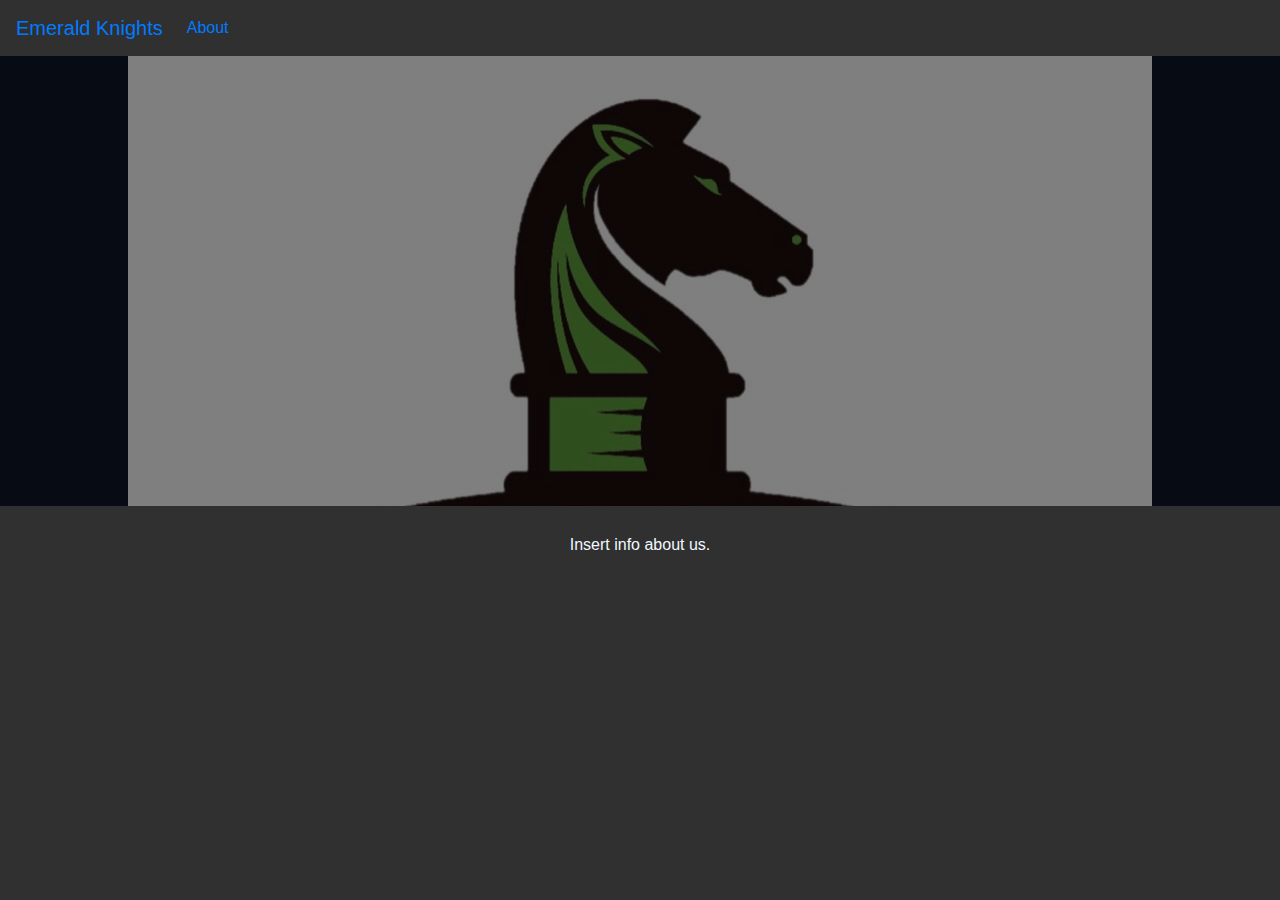
<file: about/index.html>
<!DOCTYPE html>
<html lang="en">
<head>
    <meta charset="UTF-8">

    <meta property="og:type" content="website">
    <meta property="og:title" content="About | Emerald Knights"/>
    <meta property="og:description" content="Official Website for FTC Team 10582, the Emerald Knights!"/>
    <meta property="og:url" content="https://emerald-knights.github.io"/>
    <meta property="og:site_name" content="Emerald Knights"/>
    <meta property="og:image" content="https://i.imgur.com/EzjcSun.png"/>

    <link rel="stylesheet" href="https://stackpath.bootstrapcdn.com/bootstrap/4.5.2/css/bootstrap.min.css"
          integrity="sha384-JcKb8q3iqJ61gNV9KGb8thSsNjpSL0n8PARn9HuZOnIxN0hoP+VmmDGMN5t9UJ0Z" crossorigin="anonymous">

    <link rel="stylesheet" href="../css/global.css"/>
    <link rel="stylesheet" href="../css/about.css"/>

    <title>About | Emerald Knights</title>
</head>
<body>

    <nav class="navbar navbar-expand-md">

        <a class="navbar-brand" href="..">Emerald Knights</a>

        <button class="navbar-toggler" type="button" data-toggle="collapse" data-target="#menu">
            <span class="navbar-toggler-icon"></span>
        </button>

        <div class="collapse navbar-collapse" id="menu">
            <ul class="navbar-nav">
                <li class="nav-item">
                    <a class="nav-link" href="#">
                        About
                    </a>
                </li>
            </ul>
        </div>

    </nav>

    <div class="header">
        <span class="header-blur"></span>
        <div class="header-img">
            <img src="../res/img/ek-banner.JPG">
        </div>
    </div>

    <div class="content">
        <p>
            Insert info about us.
        </p>
    </div>

    <script src="https://stackpath.bootstrapcdn.com/bootstrap/4.5.2/js/bootstrap.min.js"
            integrity="sha384-B4gt1jrGC7Jh4AgTPSdUtOBvfO8shuf57BaghqFfPlYxofvL8/KUEfYiJOMMV+rV" crossorigin="anonymous"></script>

</body>
</html>
</file>
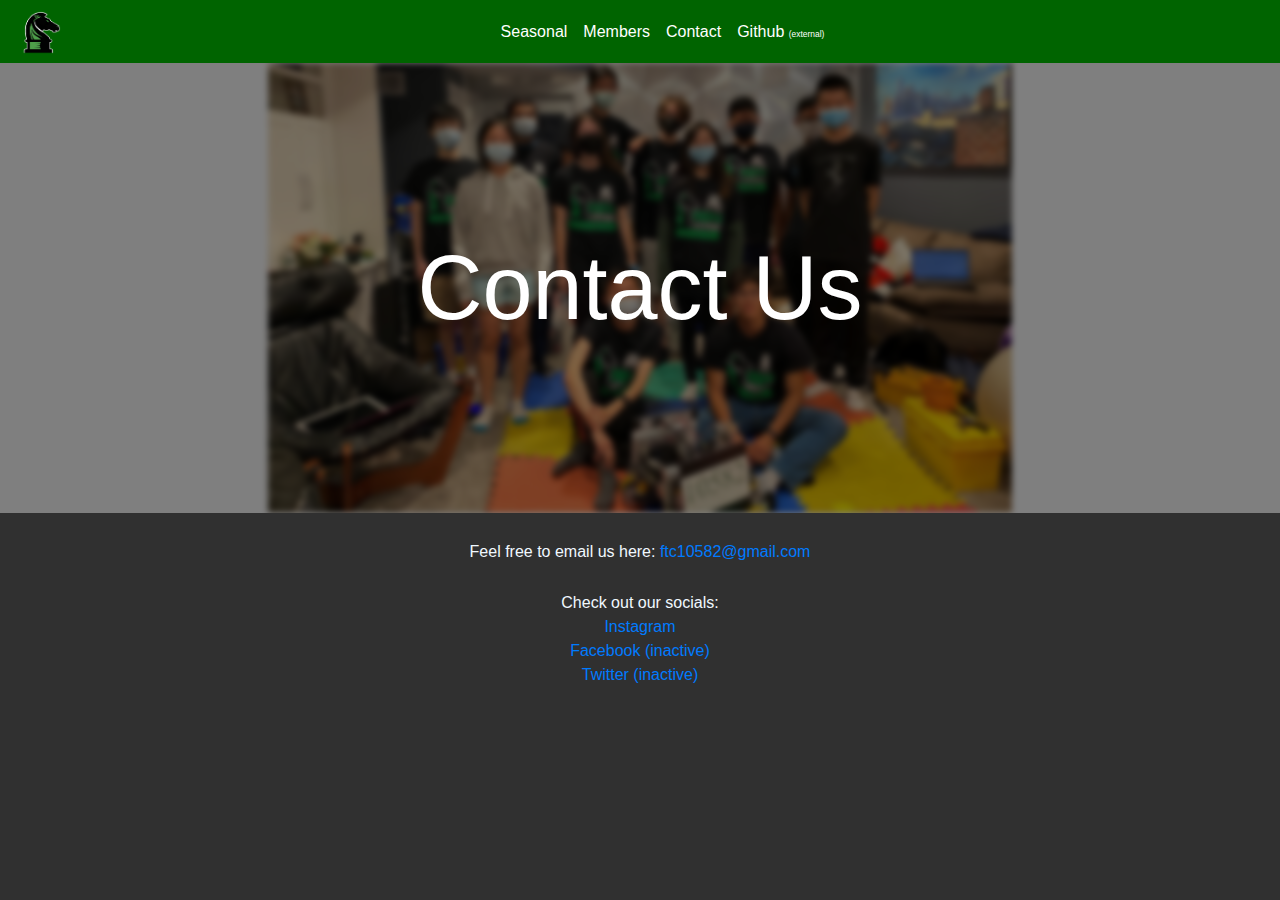
<file: contact/index.html>
<!DOCTYPE html>
<html lang="en">

<head>
    <meta charset="UTF-8">


    <link rel="stylesheet" href="https://stackpath.bootstrapcdn.com/bootstrap/4.5.2/css/bootstrap.min.css" integrity="sha384-JcKb8q3iqJ61gNV9KGb8thSsNjpSL0n8PARn9HuZOnIxN0hoP+VmmDGMN5t9UJ0Z" crossorigin="anonymous">
    <link rel="stylesheet" href="../css/nav.css">
    <link rel="stylesheet" href="../css/global.css">
    <link rel="stylesheet" href="../css/styles.css">

    <title>Contact Us</title>

</head>

<body>
<nav class="navbar navbar-expand-md">
    <a class="navbar-brand" href="../#" style="width:5vh;">
        <img src="../res/img/ek-logo.png" style="height:5vh; width:5vh;">
    </a>

    <button class="navbar-toggler wht" type="button" data-toggle="collapse" data-target="#menu">
        <img src="../res/img/whitearrow.png" class="nav-ico" style="text-align: right;">
    </button>

    <div class="collapse navbar-collapse  justify-content-center" id="menu">
        <ul class="navbar-nav">

            <li class="nav-item">
                <a class="nav-link" href="../seasonal">
                    Seasonal
                </a>
            </li>
            <li class="nav-item">
                <a class = "nav-link" href="../members">
                    Members
                </a>
            </li>
            <li class="nav-item">
                <a class="nav-link" href="../contact">
                    Contact
                </a>
            </li>
            <li class="nav-item">
                <a class="nav-link" href="https://github.com/Emerald-Knights" target="_blank">
                    Github <span class="header-ext">(external)</span>
                </a>
            </li>
        </ul>
    </div>
</nav>
    <div>

        <div class="header">
            <span class="header-blur"></span>
            <div class="header-fill">
                <img class="header-img" src="../res/img/team/Team2.jfif" style="filter:blur(3px)">
                <p class="header-text">Contact Us</p>
            </div>
        </div>


        <p class="content">
            Feel free to email us here:
            <a href="mailto: ftc10582@gmail.com">ftc10582@gmail.com</a>
        </p>

        <p class="content">
            Check out our socials:
            <br>
            <a href="https://www.instagram.com/ftc10582/" target="_blank">Instagram</a>
            <br>
            <a href="https://www.facebook.com/ftc10582" target="_blank">Facebook (inactive)</a>
            <br>
            <a href="https://twitter.com/Team10582EK" target="_blank">Twitter (inactive)</a>
        </p>
    </div>

    <script src="https://code.jquery.com/jquery-3.5.1.js" integrity="sha256-QWo7LDvxbWT2tbbQ97B53yJnYU3WhH/C8ycbRAkjPDc=" crossorigin="anonymous"></script>
    <script src="https://stackpath.bootstrapcdn.com/bootstrap/4.5.2/js/bootstrap.min.js"
            integrity="sha384-B4gt1jrGC7Jh4AgTPSdUtOBvfO8shuf57BaghqFfPlYxofvL8/KUEfYiJOMMV+rV" crossorigin="anonymous"></script>
</body>
</html>
</file>
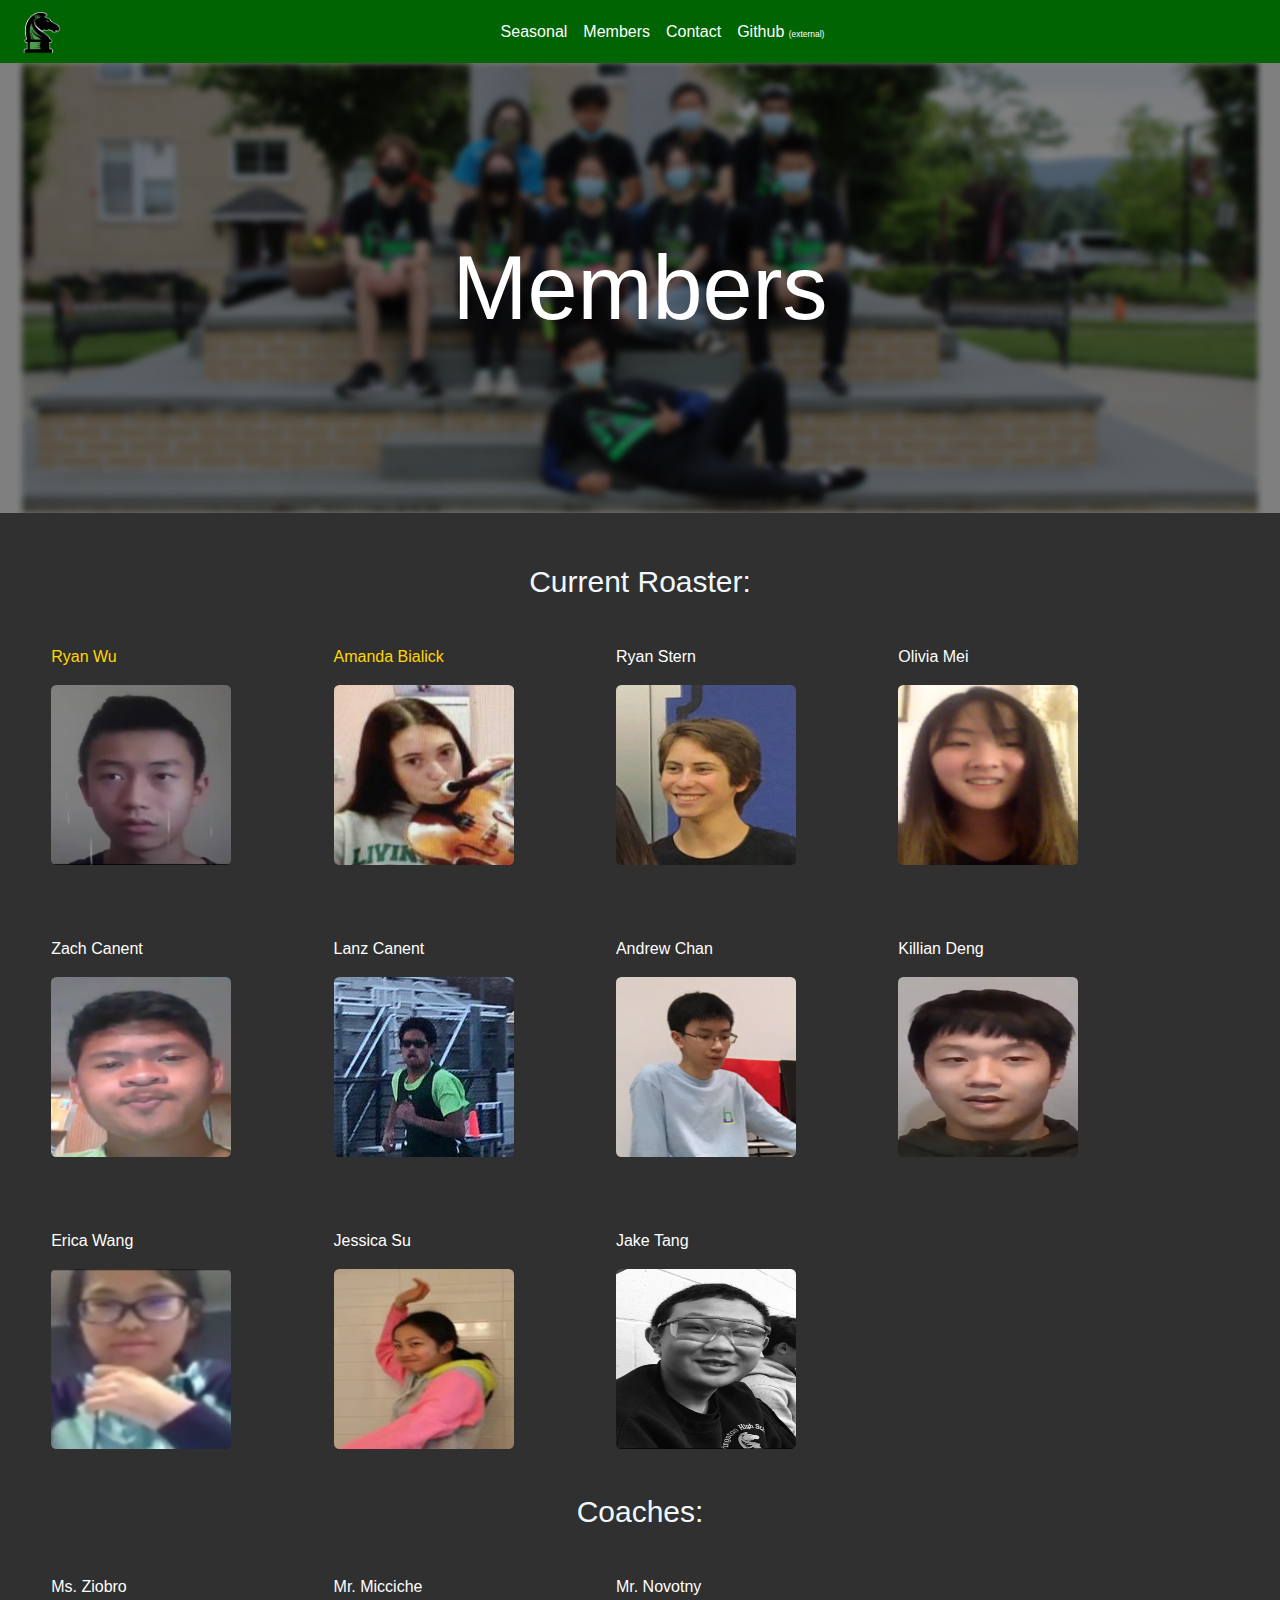
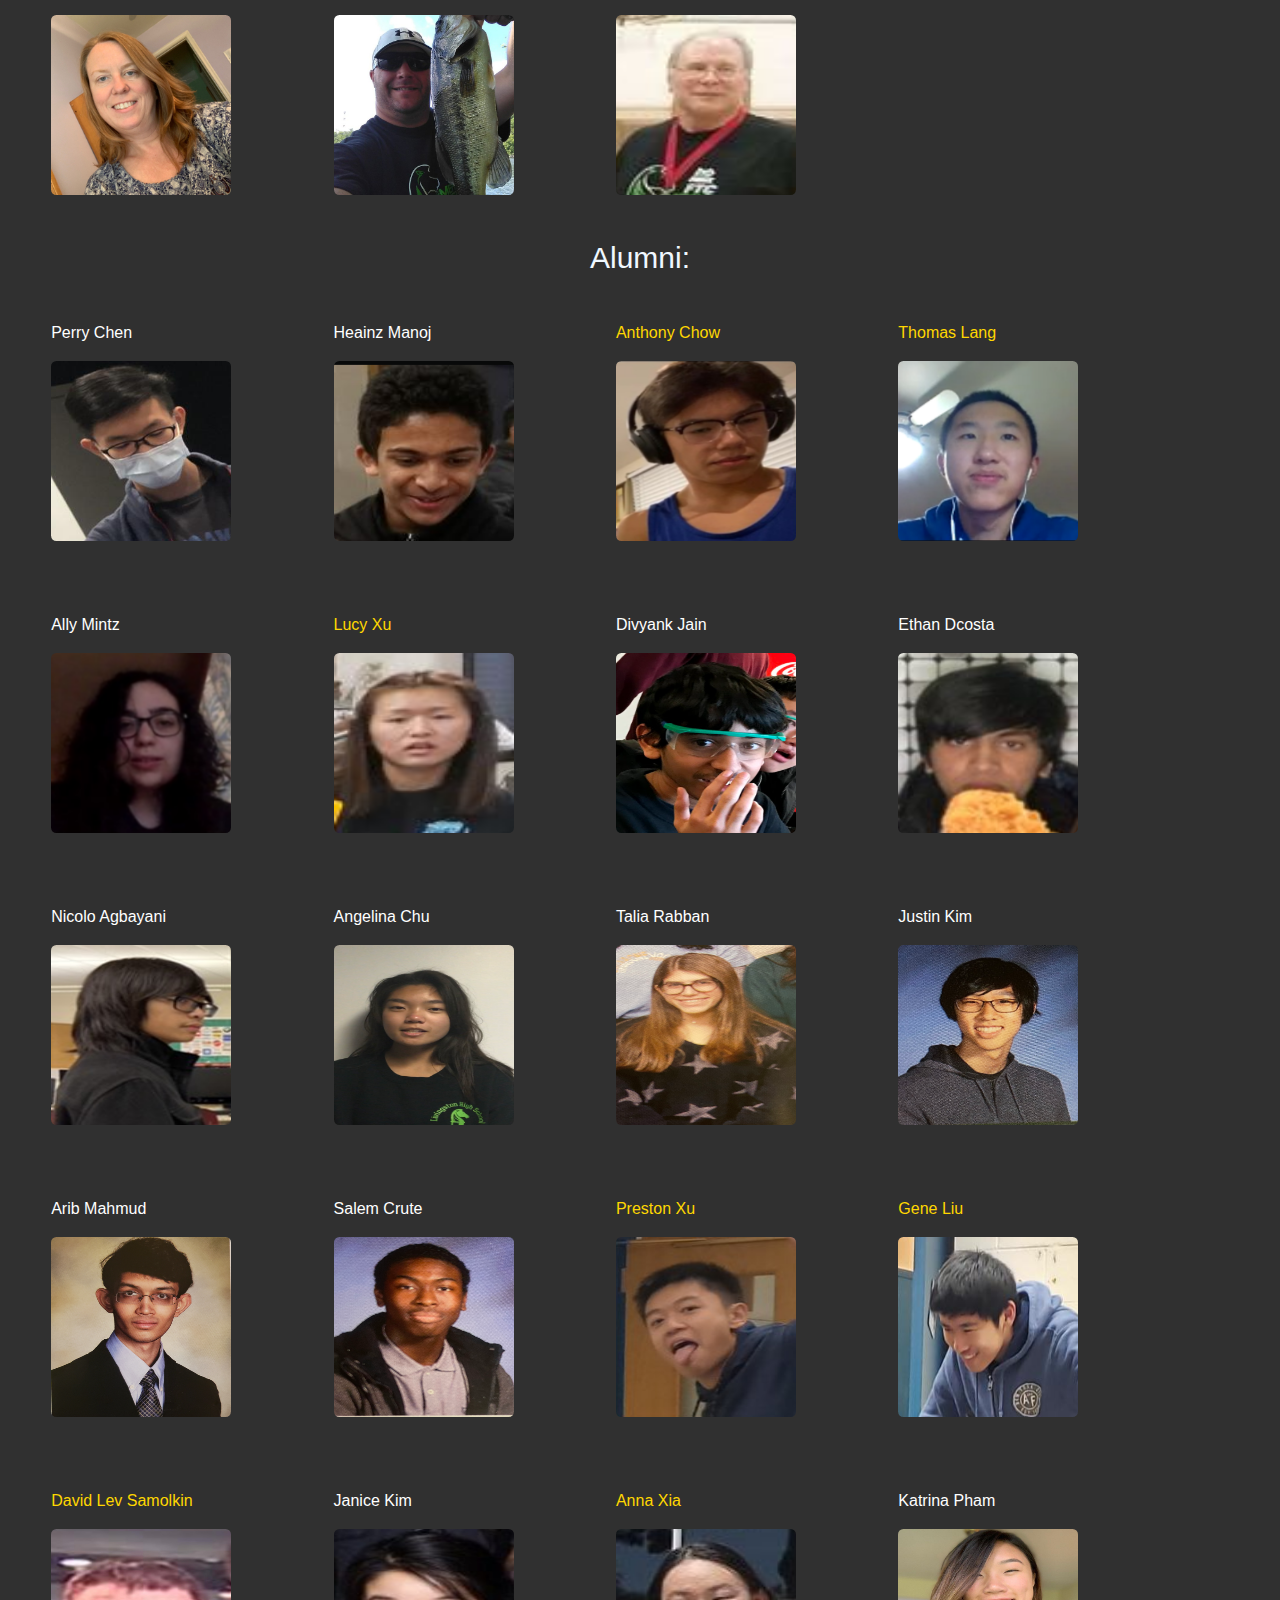
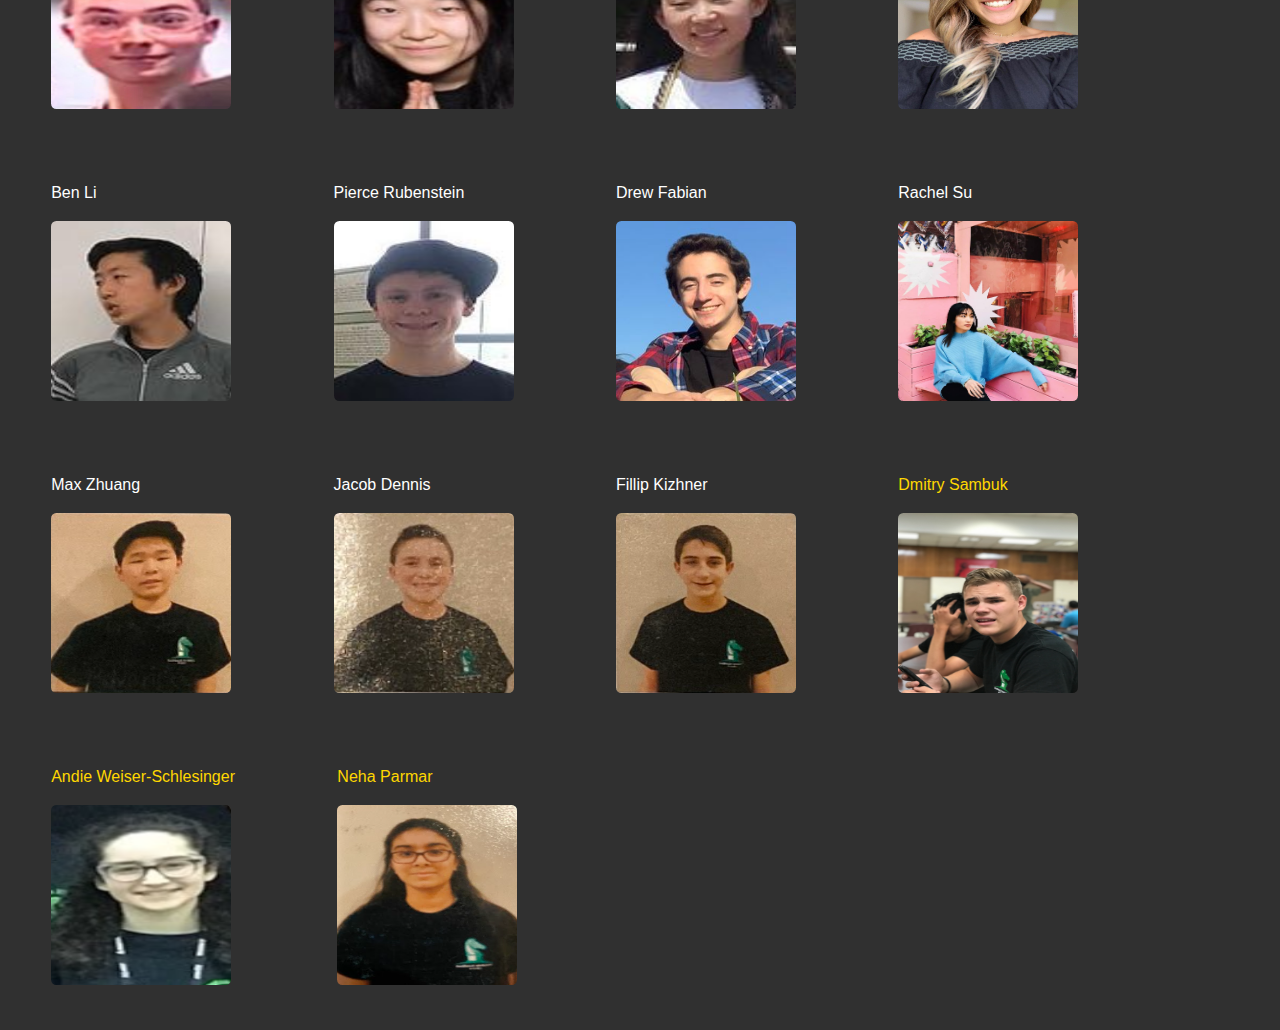
<file: members/index.html>
<!DOCTYPE html>
<html lang="en">
<head>
    <meta charset="UTF-8">
    <title>Members</title>

    <link rel="stylesheet" href="https://stackpath.bootstrapcdn.com/bootstrap/4.5.2/css/bootstrap.min.css" integrity="sha384-JcKb8q3iqJ61gNV9KGb8thSsNjpSL0n8PARn9HuZOnIxN0hoP+VmmDGMN5t9UJ0Z" crossorigin="anonymous">
    <link rel="stylesheet" href="../css/nav.css">
    <link rel="stylesheet" href="../css/global.css">
    <link rel="stylesheet" href="../css/styles.css">
    <link rel="stylesheet" href="../css/member.css">
    <link rel="stylesheet" href="../css/nodes.css">

</head>
<body>
<nav class="navbar navbar-expand-md">
    <a class="navbar-brand" href="../#" style="width:5vh;">
        <img src="../res/img/ek-logo.png" style="height:5vh; width:5vh;">
    </a>

    <button class="navbar-toggler wht" type="button" data-toggle="collapse" data-target="#menu">
        <img src="../res/img/whitearrow.png" class="nav-ico" style="text-align: right;">
    </button>

    <div class="collapse navbar-collapse  justify-content-center" id="menu">
        <ul class="navbar-nav">

            <li class="nav-item">
                <a class="nav-link" href="../seasonal">
                    Seasonal
                </a>
            </li>
            <li class="nav-item">
                <a class = "nav-link" href="../members">
                    Members
                </a>
            </li>
            <li class="nav-item">
                <a class="nav-link" href="../contact">
                    Contact
                </a>
            </li>
            <li class="nav-item">
                <a class="nav-link" href="https://github.com/Emerald-Knights" target="_blank">
                    Github <span class="header-ext">(external)</span>
                </a>
            </li>
        </ul>
    </div>
</nav>

    <div class="header">
        <span class="header-blur"></span>
        <div class="header-fill">
            <img class="header-img" src="../res/img/team/Team.jfif" style="filter:blur(3px)">
            <p class="header-text">Members</p>
        </div>
    </div>

    <div>
        <br>
        <h1 class="content" style="font-size: 30px;">Current Roaster:</h1>

    </div>
    <div>
        <div class="member-container captain popup">
            <span class="popup-text">
                Ryan is the quiet head of code and the captain of EK for the 2021-22 season. He had previous experience doing
                competition coding, and has been a part of the team since 2020. Although he can seem quiet on the outside,
                he eventually was able to integrate well into the EK team, putting in the time to make his mark on the team.
                In his free time, Ryan likes bottom fragging in Valorant, vlogging, and egirls.
            </span>
            <p>Ryan Wu</p>
            <img src="../res/img/team/RyanW.png" class="member-img">
        </div>

        <div class="member-container popup captain">
            <span class="popup-text">
                Amanda is the head of build and the other captain of EK for the 2021-22 season. Ironically, Amanda is bad
                at using technology and is even more gullible, falling for every prank the team does to her. When Amanda
                drives the robot, the robot spends more time crashing into the wall than scoring points. Ally Mintz is her role model.
                In her free time, Amanda likes to sew and do crafts.
            </span>
            <p>Amanda Bialick</p>
            <img src="../res/img/team/Amanda3.png" class="member-img">
        </div>

        <div class="member-container popup">
            <span class="popup-text">
                The "superior" Ryan is the head of CAD. Having been a member since 2019, he prides himself in being the only
                current member of EK who has gone to a normal in person competition and has a ceiling fetish. He is part
                of the self named Jew Duo, along with Amanda whom he dragged into it. In his free time, the other Ryan
                likes to correct people's grammar in Discord.
            </span>
            <p>Ryan Stern</p>
            <img src="../res/img/team/RyanS2.png" class="member-img">
        </div>
        <div class="member-container popup">
            <span class="popup-text">
                Olivia is the carry of the team after joining the team in 2020, and is the only person who cares about
                logbook. She often likes to spam "i-" in chat and roasts every artistic design we make, saying "it burns
                into your eyes." In her free time, Olivia likes being Bronze in League and watching anime at 2 am. She
                has also never watched Star Wars.
            </span>
            <p>Olivia Mei</p>
            <img src="../res/img/team/Olivia3.png" class="member-img">
        </div>
        <div class="member-container popup">
            <span class="popup-text">
                Zach is actually the OG twin, having been on the team since 2019. Zach is a builder.
                In his free time, Zach also does
                Cross Country and Track.
            </span>
            <p>Zach Canent</p>
            <img src="../res/img/team/Zach.png" class="member-img">
        </div>

        <div class="member-container popup">
            <span class="popup-text">
                Lanz is the other twin, and likes lances. He describes himself as "obedient," but likes to troll other members a lot.
                Lanz thinks he's insane at Valorant, but is actually iron.
            </span>
            <p>Lanz Canent</p>
            <img src="../res/img/team/Lanz2.jpg" class="member-img">
        </div>

        <div class="member-container popup">
            <span class="popup-text">

            </span>
            <p>Andrew Chan</p>
            <img src="../res/img/team/Andrew2.png" class="member-img">
        </div>
        <div class="member-container popup">
            <span class="popup-text">

            </span>
            <p>Killian Deng</p>
            <img src="../res/img/team/Killian.png" class="member-img">
        </div>

        <div class="member-container popup">
            <span class="popup-text">

            </span>
            <p>Erica Wang</p>
            <img src="../res/img/team/Erica2.png" class="member-img">
        </div>

        <div class="member-container popup">
            <span class="popup-text">
                :/ Jessica is the younger sister of Rachel, and builder for EK. She has been a part of the team since 2020.
                She is also a person &#128076;
            </span>
            <p>Jessica Su</p>
            <img src="../res/img/team/Jessica.png" class="member-img">
        </div>
        <div class="member-container popup">
            <span class="popup-text">
                Jake, also known as BoWei, is a builder for EK. He joined the team in 2019 but was afk for the 2020-21 season.

            </span>
            <p>Jake Tang</p>
            <img src="../res/img/team/Jake.jpg" class="member-img">
        </div>
    </div>
    <br>
    <div style="clear: left;">
        <h2 class="content" style="font-size: 30px;">Coaches:</h2>
    </div>
    <div class="member-container popup">
        <span class="popup-text">
            Ms. Ziobro is an engineering and architectural CAD teacher at our school, and our coach since 2019.
            She had a plethora of ideas to help our team, and always tries to help us stay on track. With her help, we've become a much more organized and streamlined team,
            using CAD to plan out all of our ideas. She has also been helpful in helping raise awareness for the team, recommending
            students of hers to join our team. She is also really supportive, even when the team faces a tough loss after a competition.
        </span>
        <p>Ms. Ziobro</p>
        <img src="../res/img/team/Z.png" class="member-img">
    </div>
    <div class="member-container popup">
        <span class="popup-text">
            Mr. Micciche was a tech and computer science principles teacher at our school, and our coach from 2018-2020.
            He was super laid-back and chill, which made him an amazing teacher (even if the administrators disagree).
            Even though he had a lot of work, he always found time for us to help us out, especially with 3D printing.
            Early in the season, he often has a lot of insight and ideas to help us draft a robot idea and get off the ground.
        </span>
        <p>Mr. Micciche</p>
        <img src="../res/img/team/Micciche.PNG" class="member-img">
    </div>
    <div class="member-container popup">
        <span class="popup-text">
            Mr. Novotny was our coach from 2016-2018. He imparted upon us many a deep wisdom and taught us the “practical”
            side of robotics. He still is a large influence on the FTC community, often using his time to volunteer as a judge at FIRST competitions
            and has been here since almost the inception of FTC as a coach for the Lancers.
        </span>
        <p>Mr. Novotny</p>
        <img src="../res/img/team/Novo.png" class="member-img">
    </div>
    <br>
    <div style="clear: left;">
        <h2 class="content" style="font-size: 30px;">Alumni:</h2>
    </div>

    <div class="member-container popup">
        <span class="popup-text">
            Perry was a cadder and builder on EK during the 2020-21 season. He chose to join because of EK's flexible schedule,
            and used cad to create rough prototypes of the robot. After the CAD is done, he usually helps build as a portable slave.
            Unfortunately, Perry had to move to England, where he now is apart of FTC Team 1884 and 1797,
            the Griffins and Phoenix. In his free time, Perry swims, does Cross Country, and plays Destiny 2.
        </span>
        <p>Perry Chen</p>
        <img src="../res/img/team/Perry2.png" class="member-img">
    </div>
    <div class="member-container popup">
        <span class="popup-text">

            </span>
        <p>Heainz Manoj</p>
        <img src="../res/img/team/Heainz2.png" class="member-img">
    </div>
    <div class="member-container captain popup">
        <span class="popup-text">
            Anthony was a builder from 2017-2021, and team captain from 2020-2021. He was a pro-driver on the field and
            was quick with the improvisational game strategies. His deep knowledge of build with robotics allowed him to
            clutch fix our robot when it was falling apart at the seams, which is like all the time. Always energetic,
            his energy very easily passed on to all the other members, making robotics not a chore but a fun way for people to spend time.
            His unorthodox teaching made him perfect for leading an unorthodox team, always asking for the "gabagoop".
            Unfortunately, he is iron in Valorant.
        </span>
        <p>Anthony Chow</p>
        <img src="../res/img/team/Anthony.png" class="member-img">
    </div>

    <!-- smh Olivia u just had to take this pic-->
    <div class="member-container captain popup">
        <span class="popup-text">
            Thomas was a coder from 2017-2021 and team captain during the 2020-21 season. He helped code the robot and
            make OpenCV pipelines, and tried to pass on that knowledge.
        </span>
        <p>Thomas Lang</p>
        <img src="../res/img/team/Thomas.png" class="member-img">
    </div>

    <div class="member-container popup">
        <span class="popup-text">
            Ally was a builder for EK from 2017-2021. She helped build elements for the team with her trusty multi tool, and served
            as a role model for the incoming team of 2020. During the 2019 season, Ally also joined FTC 16593 Team FIRE,
            bringing her talents in build and coding to create an entire robot from scratch the day before States. During
            the 2020-2021 season, Ally also served as FIRE's captain.
        </span>
        <p>Ally Mintz</p>
        <img src="../res/img/team/Ally2.png" class="member-img">
    </div>
    <div class="member-container captain popup">
        <span class="popup-text">
            Lucy participated in EK from 2017-2020. her involvement included documenting the team's journey through
            logbook as well as serving as head of CAD and team captain during the 2019-2020 season. Her favorite part of
            robotics was participating in community outreach and encouraging younger participants to develop an interest
            in STEM. In her free time she enjoys playing with her pet cat Tofu and finding cute Knick-knacks to add to her collection.
        </span>
        <p>Lucy Xu</p>
        <img src="../res/img/team/Lucy2.png" class="member-img">
    </div>
    <div class="member-container popup">
        <span class="popup-text">
            Divyank
        </span>
        <p>Divyank Jain</p>
        <img src="../res/img/team/Divyank.png" class="member-img">
    </div>
    <div class="member-container popup">
        <span class="popup-text">
            Ethan was a coder and logbooker for EK from 2017-2021. He is also a professional rapper, able to rap all of
            outreach in about a minute during interviews. He also boosted our Discord server, making him the real MVP.
        </span>
        <p>Ethan Dcosta</p>
        <img src="../res/img/team/Ethan2.png" class="member-img">
    </div>
    <div class="member-container popup">
        <span class="popup-text">
            Nicolo was a coder for EK from 2017-2020. He hard carried the code freshman year, and was instrumental in
            the development of early season robot code in subsequent years. He also had a large hand in logbook, describing
            how our code worked with detailed annotations, helping judges to understand what was happening. In later years,
            he also played an important role in teaching future generations of EK how to code.

        </span>
        <p>Nicolo Agbayani</p>
        <img src="../res/img/team/Nicolo.png" class="member-img">
    </div>
    <div class="member-container popup">
        <span class="popup-text">
            Angelina worked in outreach from 2017-2019. Her persuasive communication skills convinced many businesses to
            partner with EK. She also found many outreach opportunities, spending
            her time working with third graders to teach them about STEM. She was extremely well suited to work with children,
            being both fun when they were acting appropriately, and strict when they misbehaved. She also was able to get
            EK in touch with another FTC, 17009, The Steel Magnolias. This same socialness made her talented at
            talking with other teams while pit scouting.
        </span>
        <p>Angelina Chu</p>
        <img src="../res/img/team/Angelina2.jpg" class="member-img">
    </div>
    <div class="member-container popup">
        <span class="popup-text">
            Talia was a builder from 2017-2018.
        </span>
        <p>Talia Rabban</p>
        <img src="../res/img/team/Talia2.jpg" class="member-img">
    </div>
    <div class="member-container popup">
        <span class="popup-text">
            Justin Kim was a coder from 2017-2018. He also helped do a variety of tasks, ranging from build to logbook.
        </span>
        <p>Justin Kim</p>
        <img src="../res/img/team/Justin.jpg" class="member-img">
    </div>
    <div class="member-container popup">
        <span class="popup-text">
            Arib was a builder from 2017-2018. Much of his work was behind the scenes, but surely had a demonstrable
            impact on the team’s performance, especially later into the season.
        </span>
        <p>Arib Mahmud</p>
        <img src="../res/img/team/Arib.jpg" class="member-img">
    </div>
    <div class="member-container popup">
        <span class="popup-text">
            Salem was a builder from 2017-2019. He worked hard assembling many of the channels together and biking to every meeting.
            Unfortunately, he was not allowed to continue doing robotics, but his presence is still felt.
        </span>
        <p>Salem Crute</p>
        <img src="../res/img/team/Salem.jpg" class="member-img">
    </div>
    <div class="member-container captain popup">
        <span class="popup-text">
            Preston was THE builder for EK from 2016 to 2020. His ideas, along with David's, were fundamental to almost
            all of the build that happened on the team.
            He also served as a valuable leader to the team, both when he was a captain and when he was not. He made sure
            everyone had something to do, and ensured that his knowledge was passed on.
            During the 2018-2019 season, Preston also served as captain.

        </span>
        <p>Preston Xu</p>
        <img src="../res/img/team/Preston.png" class="member-img">
    </div>
    <div class="member-container captain popup">
        <span class="popup-text">
            Gene was the code lead for EK from 2016-2020. He served as a brilliant coder who often put code on his back and
            came up with much of the framework of the team's current code. He offered a wealth of creative ideas to those
            who worked with him and found resources to help elevate the team's code. He also served as captain for the
            2019-2020 season. In his free time, Gene likes to
            main McCree in Overwatch or swim.
        </span>
        <p>Gene Liu</p>
        <img src="../res/img/team/Gene3.png" class="member-img">
    </div>
    <div class="member-container captain popup">
        <span class="popup-text">
            David was a builder and cadder for EK from 2016 to 2020. There was almost no one who cared as much about the
            team as he did, and as such he really wanted to see the team succeed. He often had a brutally honest, touch
            love way of teaching and giving feedback, which did not beat around the bush and made everyone try their best to work harder and fix any
            weaknesses David presented. He also made members try to figure out solutions on their own, instead of telling them explicitly what to do.
            In the end, everyone who has had the opportunity to work with him became smarter team members because of
            it. David also had a weird obsession with setting things on fire.
        </span>
        <p>David Lev Samolkin</p>
        <img src="../res/img/team/David.png" class="member-img">
    </div>
    <div class="member-container popup">
        <span class="popup-text">
            Janice was the head of outreach and logbook from 2016-2019. Her creative thinking and adroit business-sense kept EK very
            organized and timely with deadlines and sponsorships. Her idea to digitize our logbook put us ahead of the
            curve before it became common to do so. She was also a really easy person to get along with, and her energetic
            way of speaking helped her be a fun person to talk to. Unfortunately, even her amazing personality was not able to
            attract people to logbook.

        </span>
        <p>Janice Kim</p>
        <img src="../res/img/team/Janice.png" class="member-img">
    </div>
    <div class="member-container captain popup">
        <span class="popup-text">
            Anna was the head of logbook from 2016-2019. She was team captain from 2018-19, and her expertise in both
            build and architectural design and planning even carried the team to Worlds’ when she was captain with the Think Award.
            Easily the most cracked member EK has ever had.
        </span>
        <p>Anna Xia</p>
        <img src="../res/img/team/Anna.png" class="member-img">
    </div>
    <div class="member-container popup">
        <span class="popup-text">
            Katrina served in outreach from 2017-18. She was always willing to volunteer to mentor many different FLL teams and go to different outreaches,
            like one in Warren NJ, where she had a personality perfect for working with children. Her optimism and presence
            made her a strong morale boost for the team, where she could easily bring up the mood of the team.
            Katrina also participated in Track, where she was a hurdler.
        </span>
        <p>Katrina Pham</p>
        <img src="../res/img/team/Katrina.jpg" class="member-img">
    </div>
    <div class="member-container popup">
        <span class="popup-text">
            Ben was a coder for EK from 2016-2018. As head of code in ‘17-18, he taught most of the team the basics of
            coding in robotics using things like motors, sensors, and servos. His code served as the earliest template
            in many seasons, and is still used to teach freshman now. His dedication to the robot meant he would often
            stay up late in a hotel room at worlds, running the autonomous one more time to make sure it worked well.
        </span>
        <p>Ben Li</p>
        <img src="../res/img/team/Ben.png" class="member-img">
    </div>
    <div class="member-container popup">
        <span class="popup-text">
            Pierce was a programmer and builder on EK. He has done robotics since 5th grade, doing 3 years of FLL and 1
            year of VexIQ. He was on the team from 2016-2019, where he then went on to captain FTC 16593, Team FIRE.
        </span>
        <p>Pierce Rubenstein</p>
        <img src="../res/img/team/Pierce.png" class="member-img">
    </div>
    <div class="member-container">
        <p>Drew Fabian</p>
        <img src="../res/img/team/Drew.png" class="member-img">
    </div>
    <div class="member-container popup">
        <span class="popup-text">
            Rachel was a builder on EK from 2016-2017. Having no prior experience in robotics, she joined to gain some
            building and programming knowledge. In her free time, she likes to dance, do martial arts, and play the piano
            and violin.
        </span>
        <p>Rachel Su</p>
        <img src="../res/img/team/Rachel.jpg" class="member-img">
    </div>
    <div class="member-container popup">
        <span class="popup-text">
            Max was a builder on EK from 2016-2017. He enjoyed tinkering with technology and computers, so robotics felt
            like a perfect for him. In his free time, he likes to play basketball, watch YouTube, and play video games.
        </span>
        <p>Max Zhuang</p>
        <img src="../res/img/team/Max.png" class="member-img">
    </div>
    <div class="member-container popup">
        <span class="popup-text">
            Jacob was a builder on EK from 2016-2017. He had a bit of Lego Mindstorms experience before joining EK.
            He likes to play tennis, soccer, and ultimate frisbee in his free time.
        </span>
        <p>Jacob Dennis</p>
        <img src="../res/img/team/Jacob.png" class="member-img">
    </div>
    <div class="member-container popup">
        <span class="popup-text">
            Fillip was a builder on EK from 2016-2017 who took a robotics course at the Montclair GT Summer Program and became
            interested in the field. In his free time,
            he likes to fence, play soccer, and play video games.
        </span>
        <p>Fillip Kizhner</p>
        <img src="../res/img/team/Fillip.png" class="member-img">
    </div>
    <div class="member-container captain popup">
        <span class="popup-text">
            Dmitry was a CADder for EK from 2015-2018, serving as co-captain from 2017-2018. His strong leadership skills
            helped to consolidate and solidify a team that was mostly freshman into one of the strongest teams in the country.
        </span>
        <p>Dmitry Sambuk</p>
        <img src="../res/img/team/Dmitry2.jpg" class="member-img">
    </div>
    <div class="member-container captain popup">
        <span class="popup-text">
            Andy WS was one of the cofounders of EK and was on the team from 2015-2018. She served as a team captain
            from  2017-18 and was responsible for managing the team’s business relationships and networking with other
            robotics teams. Her charismatic personality made her easy to talk to and get along with.
        </span>
        <p>Andie Weiser-Schlesinger</p>
        <img src="../res/img/team/AndieWS.png" class="member-img">
    </div>
    <div class="member-container captain popup">
        <span class="popup-text">
            Neha was one of the cofounders of EK and was on the team from 2015-2017. It was her idea for Livingston High
            School to have a second robotics team to match the increased interest in robotics at our school. Working with
            Mr. Novotny, EK was formed. Prior to EK, Neha was also a member of FTC Team 3415, the Lancers, and went to
            worlds in St. Louis.
        </span>
        <p>Neha Parmar</p>
        <img src="../res/img/team/Neha.png" class="member-img">
    </div>


</body>
</html>
</file>
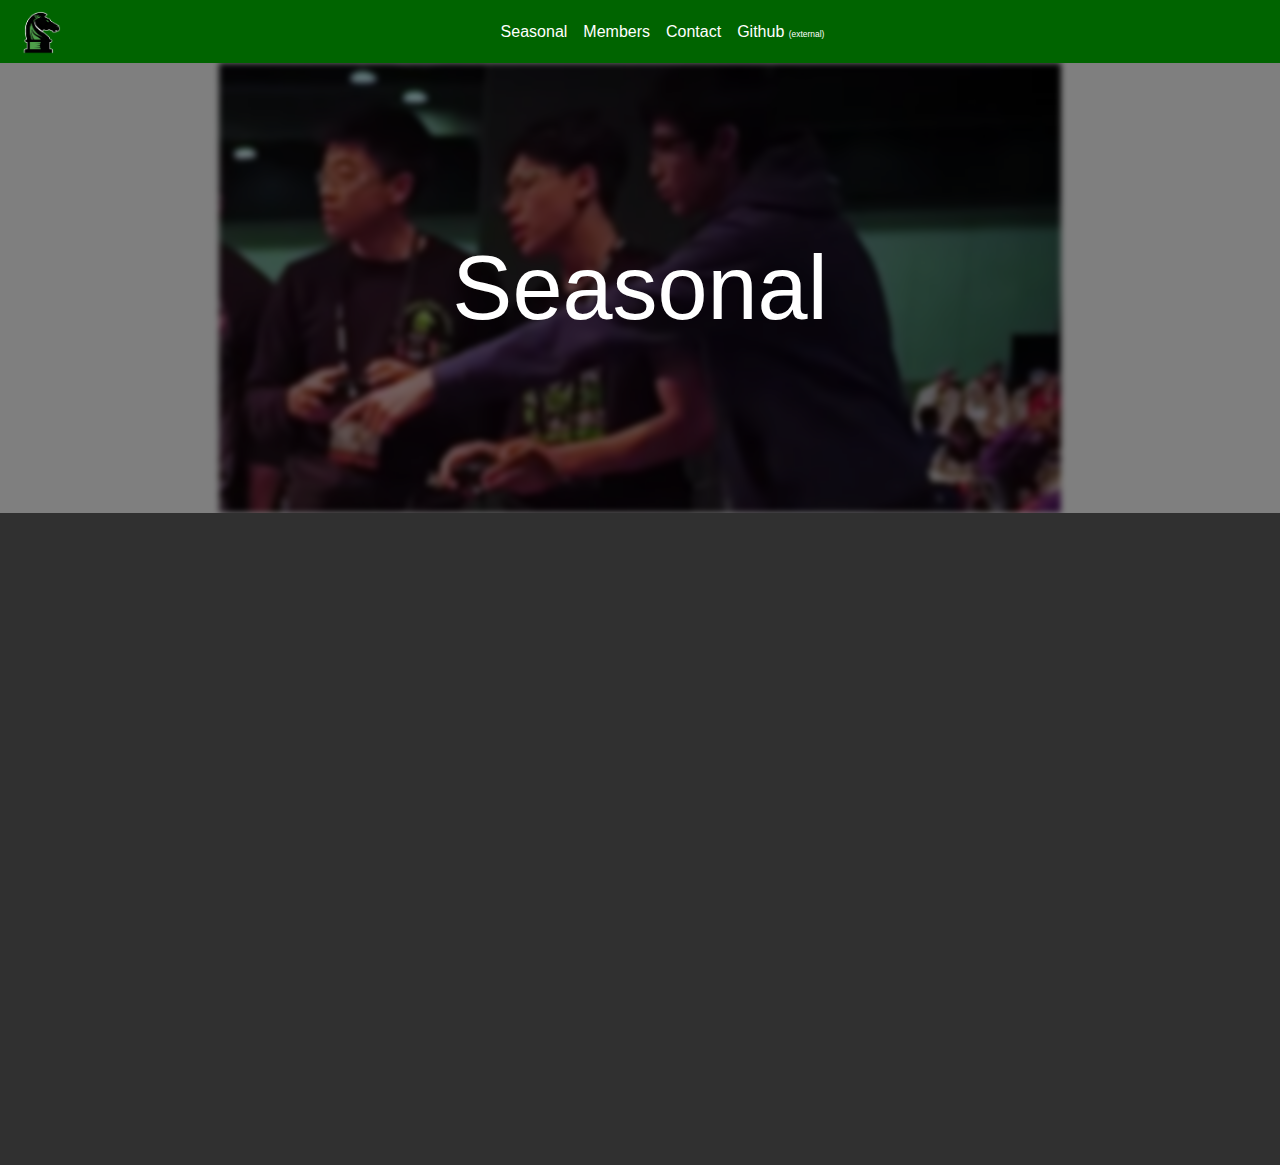
<file: seasonal/index.html>
<!DOCTYPE html>
<html lang="en">
<head>
    <meta charset="UTF-8">
    <title>Seasonal</title>

    <link rel="stylesheet" href="https://stackpath.bootstrapcdn.com/bootstrap/4.5.2/css/bootstrap.min.css" integrity="sha384-JcKb8q3iqJ61gNV9KGb8thSsNjpSL0n8PARn9HuZOnIxN0hoP+VmmDGMN5t9UJ0Z" crossorigin="anonymous">
    <link rel="stylesheet" href="../css/nav.css">
    <link rel="stylesheet" href="../css/global.css">
    <link rel="stylesheet" href="../css/styles.css">
</head>
<body>
    <nav class="navbar navbar-expand-md">
        <a class="navbar-brand" href="../#" style="width:5vh;">
            <img src="../res/img/ek-logo.png" style="height:5vh; width:5vh;">
        </a>

        <button class="navbar-toggler wht" type="button" data-toggle="collapse" data-target="#menu">
            <img src="../res/img/whitearrow.png" class="nav-ico" style="text-align: right;">
        </button>

        <div class="collapse navbar-collapse  justify-content-center" id="menu">
            <ul class="navbar-nav">

                <li class="nav-item">
                    <a class="nav-link" href="../seasonal">
                        Seasonal
                    </a>
                </li>
                <li class="nav-item">
                    <a class = "nav-link" href="../members">
                        Members
                    </a>
                </li>
                <li class="nav-item">
                    <a class="nav-link" href="../contact">
                        Contact
                    </a>
                </li>
                <li class="nav-item">
                    <a class="nav-link" href="https://github.com/Emerald-Knights" target="_blank">
                        Github <span class="header-ext">(external)</span>
                    </a>
                </li>
            </ul>
        </div>
    </nav>

    <div class="header">
        <span class="header-blur"></span>
        <div class="header-fill">
            <img class="header-img" src="../res/img/PAG.png" style="filter:blur(3px)">
            <p class="header-text">Seasonal</p>
        </div>
    </div>

    <div class="content">
        <iframe src="https://calendar.google.com/calendar/embed?src=8tj4lfq5745f4t98da8ejtb974%40group.calendar.google.com&ctz=America%2FNew_York"
                style="border: 0" width="800" height="600" frameborder="0" scrolling="no"></iframe>

    </div>

</body>
</html>
</file>
<file: css/global.css>
/* Global */
html {
    scroll-behavior: smooth;
}

body {
    background-color: #303030;
    color: white;
}

/* Navbar */
.nav {
}

/* Header */
.header {
    position: relative;
    height: 50vh;
    min-height: 25rem;
    width: 100%;
    overflow: hidden;
    background-color: #0e1726;
}

.header-fill {
    position: relative;
    background-color: white;
    height: 100%;
    width: 100%;
}

.header-img {
    display: block;
    position: relative;
    height: 100%;
    width: auto;
    margin-left: auto;
    margin-right: auto;
    text-align: center;
    z-index: 2;
}
.header-blur {
    position: absolute;
    width: 100%;
    height: 100%;
    opacity: 0.5;
    background-color: black;
    z-index: 3;
}
header .container {
    position: relative;
    z-index: 2;
}
.header-text{
    color: white;
    z-index: 3;
    position: absolute;
    top: 50%;
    left: 50%;
    font-size: 10vh;
    text-align: center;
    transform: translate(-50%, -50%);
}

.footer{
    background: darkgreen;
    height: 10vh;
}

.footer-text{
    color: white;
    position: relative;
    text-align: left;
    margin-left: 5vh;
    top: 50%;
    transform: translateY(-50%);
}
/* Content */
.content {
    text-align: center;
    margin: 3vh 5vw 2vh;
    font-size: 1em;
    color: aliceblue;
}
.content-blue{
    text-align: center;
    font-size: 1em;
    color: white;
    background-color: darkslateblue;
}

.node{
    border-radius: 50%;
    background-color: aquamarine;
    width: 10vw;
    height: 10vw;
}

.node-text{
    position: relative;
    text-align: center;
    font-size: 1em;
    color: brown;
    top: 50%;
    left: 50%;
    transform: translate(-50%, -50%);
}

.node:hover{
    background-color: mediumaquamarine;
    color: azure;
}

.text-on-img{
    color: white;
    position: absolute;
    font-size: 2vh;
    text-align: center;
    top: 50%;
    left: 50%;
    transform: translate(-50%, -50%);
}
.img-background{
    filter: blur(3px);
    display: block;
    width: auto;
    height: 42vh;
    margin-left: auto;
    margin-right: auto;
    text-align: center;
}
.vid{
    z-index: 1;
    filter: blur(3px);
    position: absolute;
    left: 50%;
    transform: translateX(-50%);
    display: block;
    width: auto;
    height: 50vh;
}
</file>
<file: css/about.css>
.rotate-image{
    -webkit-animation:spin 4s linear infinite;
    -moz-animation:spin 4s linear infinite;
    animation:spin 4s linear infinite;
}
@-moz-keyframes spin { 100% { -moz-transform: rotate(360deg); } }
@-webkit-keyframes spin { 100% { -webkit-transform: rotate(360deg); } }
@keyframes spin { 100% { -webkit-transform: rotate(360deg); transform:rotate(360deg); } }
</file>
<file: css/nav.css>
/* Navbar */
.navbar {
    z-index: 10;

    background: darkgreen;
    color: orange;
    height: 7vh;
    top:0;
    width:100%;
    position: sticky;
}

.navbar-collapse{
    width: 100vw;
    background: darkgreen;
}

.navbar-brand,
.nav-link {
    color: white;
    width: 100%;
    left: 0;
    text-align: center;
    margin:0 auto;
}

.navbar-brand:hover,
.nav-link:hover {
    color: cadetblue;
}

.header-ext {
    font-size: 1ex;
}

.nav-ico {
    height: 1vh;
    width: auto;
    margin: 0;
    transform: translateY(-25%);
}

.wht {
    color: white;
    background-color: black;
}
</file>
<file: css/styles.css>
.scroll1 {
    height: 42vh;
}
</file>
<file: css/member.css>
.member-img{
    overflow:hidden;
    width: 20vh;
    height: 20vh;
    border-radius: 3%;
}
.member-container{
    margin: 3vh 4vw 5vh 4vw;
    float:left;
}

.captain{
    color: gold;
}
</file>
<file: css/nodes.css>
.node{
    border-radius: 50%;
    background-color: aquamarine;
    width: 10vw;
    height: 10vw;
}

.node-text{
    position: relative;
    text-align: center;
    font-size: 1em;
    color: brown;
    top: 50%;
    left: 50%;
    transform: translate(-50%, -50%);
}

.node:hover{
    background-color: mediumaquamarine;
    color: azure;
}
.popup{
}

.popup:hover .popup-text{
    visibility: visible;
}

.popup:not(:hover) .popup-text{
    visibility: hidden;
}

.popup .popup-text{
    overflow:auto;
    border-radius:3%;
    transform: translate(-25%, -75%);
    display: block;
    width: 20vw;
    background-color: coral;
    color: white;
    text-align: center;
    position: absolute;
    z-index: 10;
}
</file>
